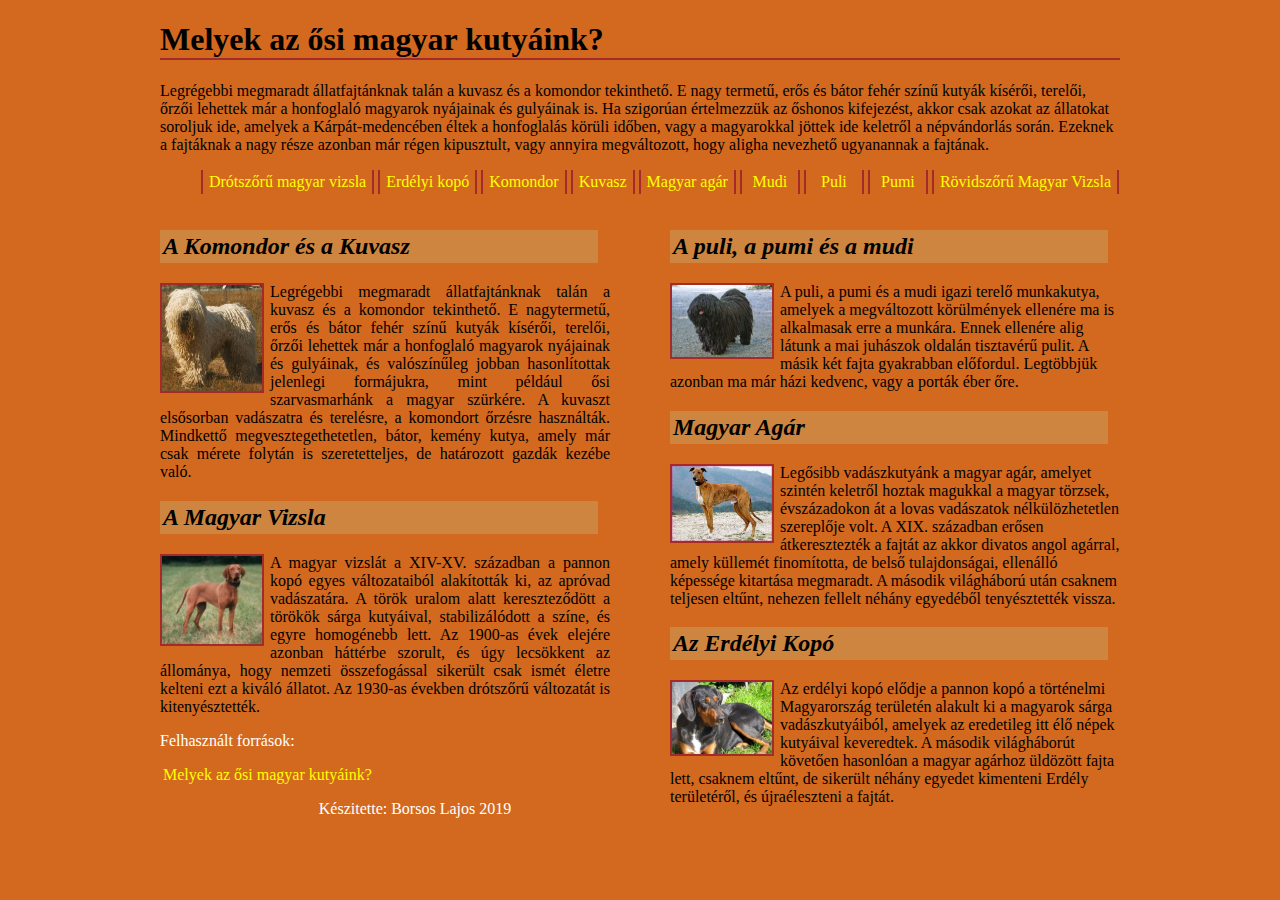
<file: magyarkutyafajtak/index.html>
<!DOCTYPE html>
<html lang="hu">
<head>
    <meta charset="UTF-8">
    <meta name="viewport" content="width=device-width, initial-scale=1.0">
    <title>Magyarországi kutyafajták</title>
    <link rel="stylesheet" href="style.css">
</head>
<body>
    <div class="footer">
    <h1>Melyek az ősi magyar kutyáink?</h1>
Legrégebbi megmaradt állatfajtánknak talán a kuvasz és a komondor tekinthető. E nagy termetű, erős és bátor fehér színű kutyák kísérői, terelői, őrzői lehettek már a honfoglaló magyarok nyájainak és gulyáinak is.

Ha szigorúan értelmezzük az őshonos kifejezést, akkor csak azokat az állatokat soroljuk ide, amelyek a Kárpát-medencében éltek a honfoglalás körüli időben, vagy a magyarokkal jöttek ide keletről a népvándorlás során. Ezeknek a fajtáknak a nagy része azonban már régen kipusztult, vagy annyira megváltozott, hogy aligha nevezhető ugyanannak a fajtának.
<ul>
    <li><a href="https://hu.wikipedia.org/wiki/Dr%C3%B3tsz%C5%91r%C5%B1_magyar_vizsla" target="_blank">Drótszőrű magyar vizsla</a></li>
    <li><a href="https://hu.wikipedia.org/wiki/Erd%C3%A9lyi_kop%C3%B3" target="_blank">Erdélyi kopó</a></li>
    <li><a href="https://hu.wikipedia.org/wiki/Komondor_(kutyafajta)" target="_blank">Komondor</a></li>
    <li><a href="https://hu.wikipedia.org/wiki/Kuvasz" target="_blank">Kuvasz</a></li>
    <li><a href="https://hu.wikipedia.org/wiki/Magyar_ag%C3%A1r" target="_blank">Magyar agár</a></li>
    <li><a href="https://hu.wikipedia.org/wiki/Mudi" target="_blank">Mudi</a></li>
    <li><a href="https://hu.wikipedia.org/wiki/Mudi" target="_blank">Puli</a></li>
    <li><a href="https://hu.wikipedia.org/wiki/Pumi" target="_blank">Pumi</a></li>
    <li><a href="https://hu.wikipedia.org/wiki/R%C3%B6vidsz%C5%91r%C5%B1_magyar_vizsla" target="_blank">Rövidszőrű Magyar Vizsla</a></li>
</ul>

<div class="hasab bal">
<h2>A Komondor és a Kuvasz</h2>
<img class="kep" src="komondor.jpg" alt="komondor.jpg" title="komondor.jpg">
<p>Legrégebbi megmaradt állatfajtánknak talán a kuvasz és a komondor tekinthető. E nagytermetű, erős és bátor fehér színű kutyák kísérői, terelői, őrzői lehettek már a honfoglaló magyarok nyájainak és gulyáinak, és valószínűleg jobban hasonlítottak jelenlegi formájukra, mint például ősi szarvasmarhánk a magyar szürkére. A kuvaszt elsősorban vadászatra és terelésre, a komondort őrzésre használták. Mindkettő megvesztegethetetlen, bátor, kemény kutya, amely már csak mérete folytán is szeretetteljes, de határozott gazdák kezébe való.</p>

<h2>A Magyar Vizsla</h2>
<img class="kep" src="vizsla.jpg" alt="vizsla.jpg" title="vizsla.jpg">
<p>A magyar vizslát a XIV-XV. században a pannon kopó egyes változataiból alakították ki, az apróvad vadászatára. A török uralom alatt kereszteződött a törökök sárga kutyáival, stabilizálódott a színe, és egyre homogénebb lett. Az 1900-as évek elejére azonban háttérbe szorult, és úgy lecsökkent az állománya, hogy nemzeti összefogással sikerült csak ismét életre kelteni ezt a kiváló állatot. Az 1930-as években drótszőrű változatát is kitenyésztették.</p>
</div>
<div class="hasab jobb">
<h2>A puli, a pumi és a mudi</h2>
<img class="kep" src="puli.jpg" alt="puli.jpg" title="puli.jpg">
A puli, a pumi és a mudi igazi terelő munkakutya, amelyek a megváltozott körülmények ellenére ma is alkalmasak erre a munkára. Ennek ellenére alig látunk a mai juhászok oldalán tisztavérű pulit. A másik két fajta gyakrabban előfordul. Legtöbbjük azonban ma már házi kedvenc, vagy a porták éber őre.

<h2>Magyar Agár</h2>
<img class="kep" src="agar.jpg" alt="agar.jpg" title="agar.jpg">
Legősibb vadászkutyánk a magyar agár, amelyet szintén keletről hoztak magukkal a magyar törzsek, évszázadokon át a lovas vadászatok nélkülözhetetlen szereplője volt. A XIX. században erősen átkeresztezték a fajtát az akkor divatos angol agárral, amely küllemét finomította, de belső tulajdonságai, ellenálló képessége kitartása megmaradt. A második világháború után csaknem teljesen eltűnt, nehezen fellelt néhány egyedéből tenyésztették vissza.

<h2>Az Erdélyi Kopó</h2>
<img class="kep" src="kopo.jpg" alt="kopo.jpg" title="kopo.jpg">
Az erdélyi kopó elődje a pannon kopó a történelmi Magyarország területén alakult ki a magyarok sárga vadászkutyáiból, amelyek az eredetileg itt élő népek kutyáival keveredtek. A második világháborút követően hasonlóan a magyar agárhoz üldözött fajta lett, csaknem eltűnt, de sikerült néhány egyedet kimenteni Erdély területéről, és újraéleszteni a fajtát.
</div>
<div class="liblilábas">
<p>Felhasznált források:</p>
<a href="http://www.haziallat.hu/kutya/kutyafajtak/oshonos-kutyaink-kuvasz-komondor-magyar-vizsla-puli-pumi-mudi-magyar-agar-erdelyi-kopo/2235/" target="_blank">Melyek az ősi magyar kutyáink?</a>
<p class="kozepre">Készitette: Borsos Lajos 2019</p>
</div>

</div>    
</body>
</html>
</file>
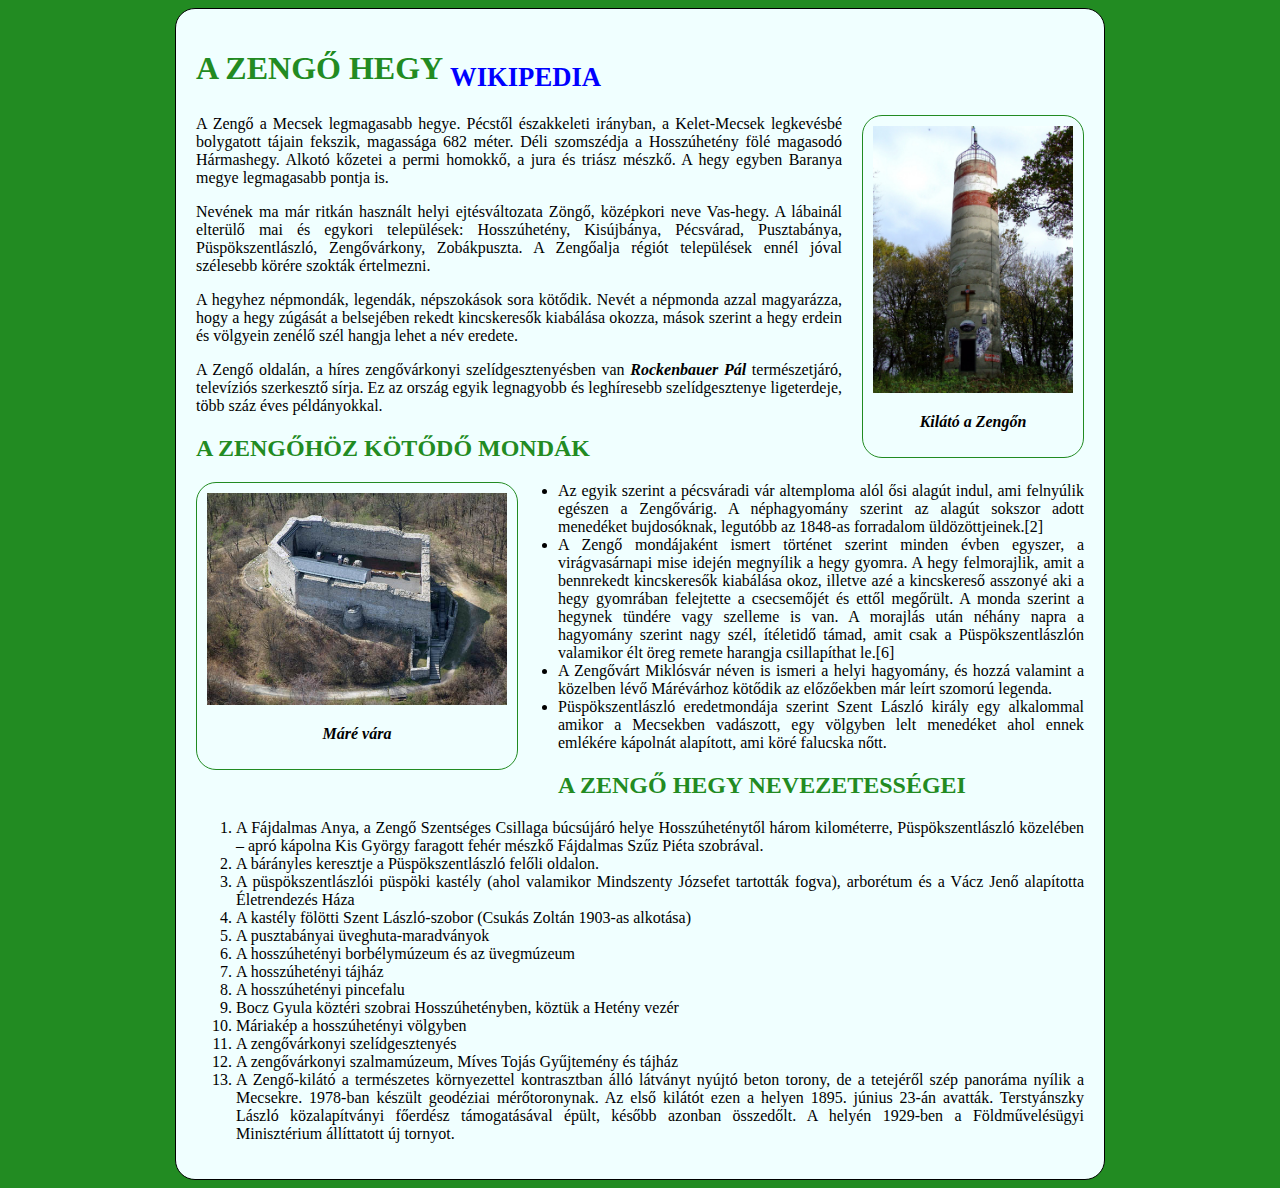
<file: zengohegy/index.html>
<!DOCTYPE html>
<html lang="hu">
<head>
    <meta name="viewport" content="width=device-width,initial-scale=1.0" charset="UTF-8">
	 <link rel="stylesheet" type="text/css" href="style.css">
	 <meta charset="utf8">
	 <title>Zengő</title>
</head>
<body>
    <div id="content" >
	<h1>A Zengő hegy <sub><a href="https://hu.wikipedia.org/wiki/Zeng%C5%91_(hegy)" target="_blank">Wikipedia</a></sub></h1>
        <div  id="imageright">
        <a href="zengokilato.jpg" target="_blank"><img src="zengokilato.jpg" alt="Kilátó a Zengőn" title="Kilátó a Zengőn"></a>
            <p class="kepszoveg">Kilátó a Zengőn</p>
            </div>
	<p>A Zengő a Mecsek legmagasabb hegye. Pécstől északkeleti irányban, a Kelet-Mecsek legkevésbé bolygatott tájain fekszik, magassága 682 méter. Déli szomszédja a Hosszúhetény fölé magasodó Hármashegy. Alkotó kőzetei a permi homokkő, a jura és triász mészkő. A hegy egyben Baranya megye legmagasabb pontja is.</p>

	<p>Nevének ma már ritkán használt helyi ejtésváltozata Zöngő, középkori neve Vas-hegy. A lábainál elterülő mai és egykori települések: Hosszúhetény, Kisújbánya, Pécsvárad, Pusztabánya, Püspökszentlászló, Zengővárkony, Zobákpuszta. A Zengőalja régiót települések ennél jóval szélesebb körére szokták értelmezni.</p>

	<p>A hegyhez népmondák, legendák, népszokások sora kötődik. Nevét a népmonda azzal magyarázza, hogy a hegy zúgását a belsejében rekedt kincskeresők kiabálása okozza, mások szerint a hegy erdein és völgyein zenélő szél hangja lehet a név eredete.</p>

	<p>A Zengő oldalán, a híres zengővárkonyi szelídgesztenyésben van <b><i>Rockenbauer Pál</i></b> természetjáró, televíziós szerkesztő sírja. Ez az ország egyik legnagyobb és leghíresebb szelídgesztenye ligeterdeje, több száz éves példányokkal. </p>
	<h2>A Zengőhöz kötődő mondák</h2>
         <div  id="imageleft">
             <a href="marevar.jpg" target="_blank"><img src="marevar.jpg" alt="Máré vára" title="Máré vára"></a>
            <p class="kepszoveg">Máré vára</p>
            </div>
        <ul>
            <li>Az egyik szerint a pécsváradi vár altemploma alól ősi alagút indul, ami felnyúlik egészen a Zengővárig. A néphagyomány szerint az alagút sokszor adott menedéket bujdosóknak, legutóbb az 1848-as forradalom üldözöttjeinek.[2]</li>

            <li>A Zengő mondájaként ismert történet szerint minden évben egyszer, a virágvasárnapi mise idején megnyílik a hegy gyomra. A hegy felmorajlik, amit a bennrekedt kincskeresők kiabálása okoz, illetve azé a kincskereső asszonyé aki a hegy gyomrában felejtette a csecsemőjét és ettől megőrült. A monda szerint a hegynek tündére vagy szelleme is van. A morajlás után néhány napra a hagyomány szerint nagy szél, ítéletidő támad, amit csak a Püspökszentlászlón valamikor élt öreg remete harangja csillapíthat le.[6]</li>

            <li>A Zengővárt Miklósvár néven is ismeri a helyi hagyomány, és hozzá valamint a közelben lévő Márévárhoz kötődik az előzőekben már leírt szomorú legenda.</li>

            <li>Püspökszentlászló eredetmondája szerint Szent László király egy alkalommal amikor a Mecsekben vadászott, egy völgyben lelt menedéket ahol ennek emlékére kápolnát alapított, ami köré falucska nőtt. </li>
            </ul>
	<h2>A Zengő hegy nevezetességei</h2>
        <ol>
            <li>A Fájdalmas Anya, a Zengő Szentséges Csillaga búcsújáró helye Hosszúheténytől három kilométerre, Püspökszentlászló közelében – apró kápolna Kis György faragott fehér mészkő Fájdalmas Szűz Piéta szobrával.</li>
            <li>A bárányles keresztje a Püspökszentlászló felőli oldalon.</li>
            <li>A püspökszentlászlói püspöki kastély (ahol valamikor Mindszenty Józsefet tartották fogva), arborétum és a Vácz Jenő alapította Életrendezés Háza</li>
            <li>A kastély fölötti Szent László-szobor (Csukás Zoltán 1903-as alkotása)</li>
            <li>A pusztabányai üveghuta-maradványok</li>
            <li>A hosszúhetényi borbélymúzeum és az üvegmúzeum</li>
            <li>A hosszúhetényi tájház</li>
            <li>A hosszúhetényi pincefalu</li>
            <li>Bocz Gyula köztéri szobrai Hosszúhetényben, köztük a Hetény vezér</li>
            <li>Máriakép a hosszúhetényi völgyben</li>
            <li>A zengővárkonyi szelídgesztenyés</li>
            <li>A zengővárkonyi szalmamúzeum, Míves Tojás Gyűjtemény és tájház</li>
            <li>A Zengő-kilátó a természetes környezettel kontrasztban álló látványt nyújtó beton torony, de a tetejéről szép panoráma nyílik a Mecsekre. 1978-ban készült geodéziai mérőtoronynak. Az első kilátót ezen a helyen 1895. június 23-án avatták. Terstyánszky László közalapítványi főerdész támogatásával épült, később azonban összedőlt. A helyén 1929-ben a Földművelésügyi Minisztérium állíttatott új tornyot.</li>
            </ol>
    </div>
</body>
</html>
</file>
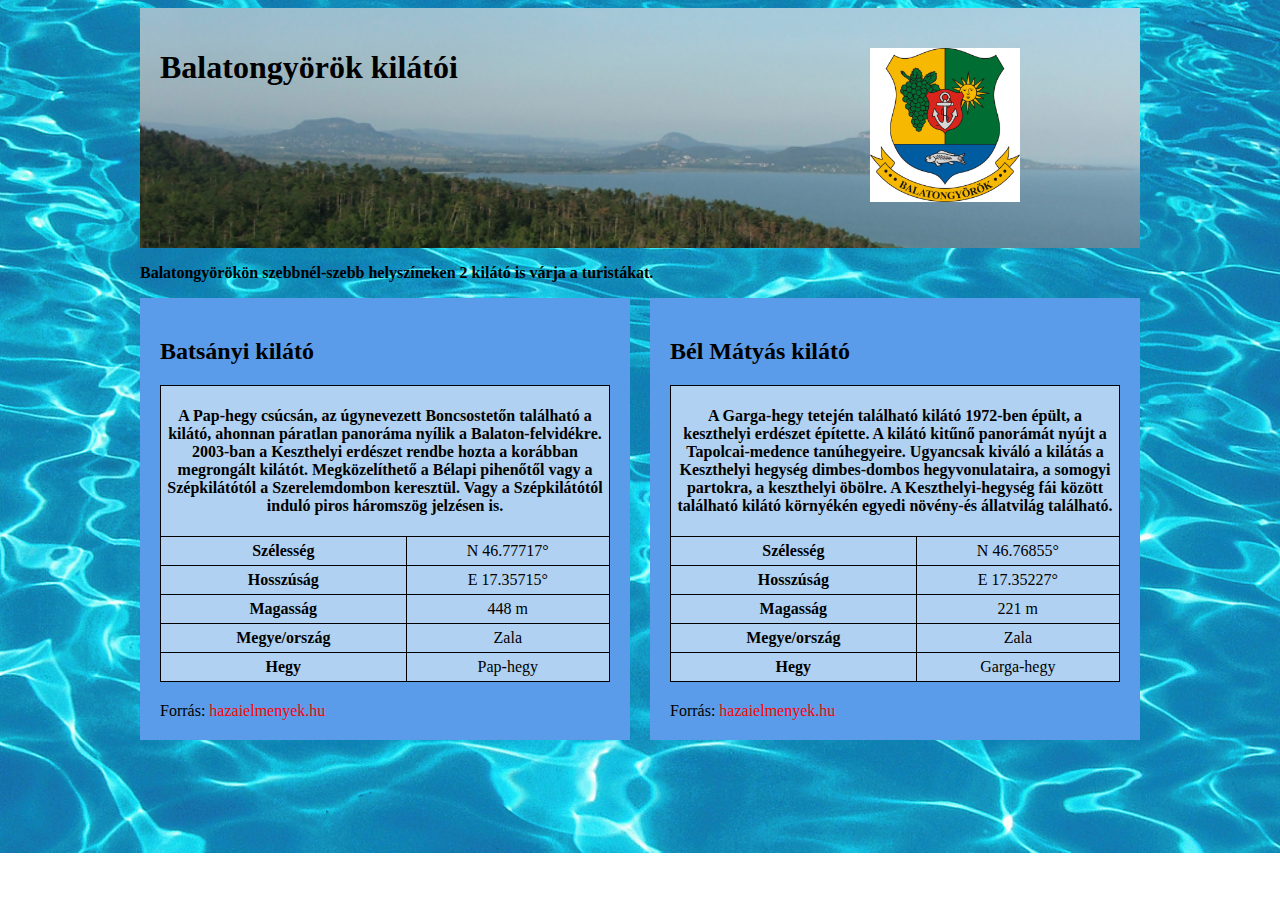
<file: balatongyorok/balatongyorok.html>
<!DOCTYPE html>
<html>
<head>
    <meta charset="utf-8">
<title>Balatongyörök kilátói</title>   
<link rel="stylesheet" type="text/css" href="balatongyorok.css">
   
</head>
    <body>
        <div class="keret">
            <div class="header">
                 <div class="cimerkep"><img src="cimer.jpg" alt="címer" title="címer"></div>
             <h1>Balatongyörök kilátói</h1>
               
            </div>
            <p class="bekezdes">Balatongyörökön szebbnél-szebb helyszíneken 2 kilátó is várja a turistákat.</p>
  <div class="bal">         
            <h2>Batsányi kilátó </h2>

      <table class="tablazat">
          <tr><td class="felkover" colspan="2"><p>A Pap-hegy csúcsán, az úgynevezett Boncsostetőn található a kilátó, ahonnan páratlan panoráma nyílik a Balaton-felvidékre. 2003-ban a Keszthelyi erdészet rendbe hozta a korábban megrongált kilátót. Megközelíthető a Bélapi pihenőtől vagy a Szépkilátótól a Szerelemdombon keresztül. Vagy a Szépkilátótól induló piros háromszög jelzésen is. </p></td></tr>
      <tr><td class="felkover">Szélesség</td><td>N 46.77717&deg</td></tr>
      <tr><td class="felkover">Hosszúság</td><td>E 17.35715&deg</td></tr>
      <tr><td class="felkover">Magasság</td><td>448 m</td></tr>
      <tr><td class="felkover">Megye/ország</td><td>Zala</td></tr>
      <tr><td class="felkover">Hegy</td><td>Pap-hegy</td></tr>
      </table>
      Forrás: <a href="http://hazaielmenyek.hu/latnivalo/balatongyorok/batsanyi-kilato-i11024" target="_blank">hazaielmenyek.hu</a>

            </div>   
  <div class="jobb">          
                               <h2>Bél Mátyás kilátó</h2> 

      <table class="tablazat">
          <tr><td class="felkover" colspan="2"><p>A Garga-hegy tetején található kilátó 1972-ben épült, a keszthelyi erdészet építette. A kilátó kitűnő panorámát nyújt a Tapolcai-medence tanúhegyeire. Ugyancsak kiváló a kilátás a Keszthelyi hegység dimbes-dombos hegyvonulataira, a somogyi partokra, a keszthelyi öbölre. A Keszthelyi-hegység fái között található kilátó környékén egyedi növény-és állatvilág található. </p></td></tr>
      <tr><td class="felkover">Szélesség</td><td>N 46.76855&deg</td></tr>
      <tr><td class="felkover">Hosszúság</td><td>E 17.35227&deg</td></tr>
      <tr><td class="felkover">Magasság</td><td>221 m</td></tr>
      <tr><td class="felkover">Megye/ország</td><td>Zala</td></tr>
      <tr><td class="felkover">Hegy</td><td>Garga-hegy</td></tr>
      </table>
      Forrás: <a href="http://hazaielmenyek.hu/latnivalo/balatongyorok/bel-matyas-kilato-i3761" target="_blank">hazaielmenyek.hu</a>

            </div>
        </div>
        
        
            
    </body>
</html>
</file>
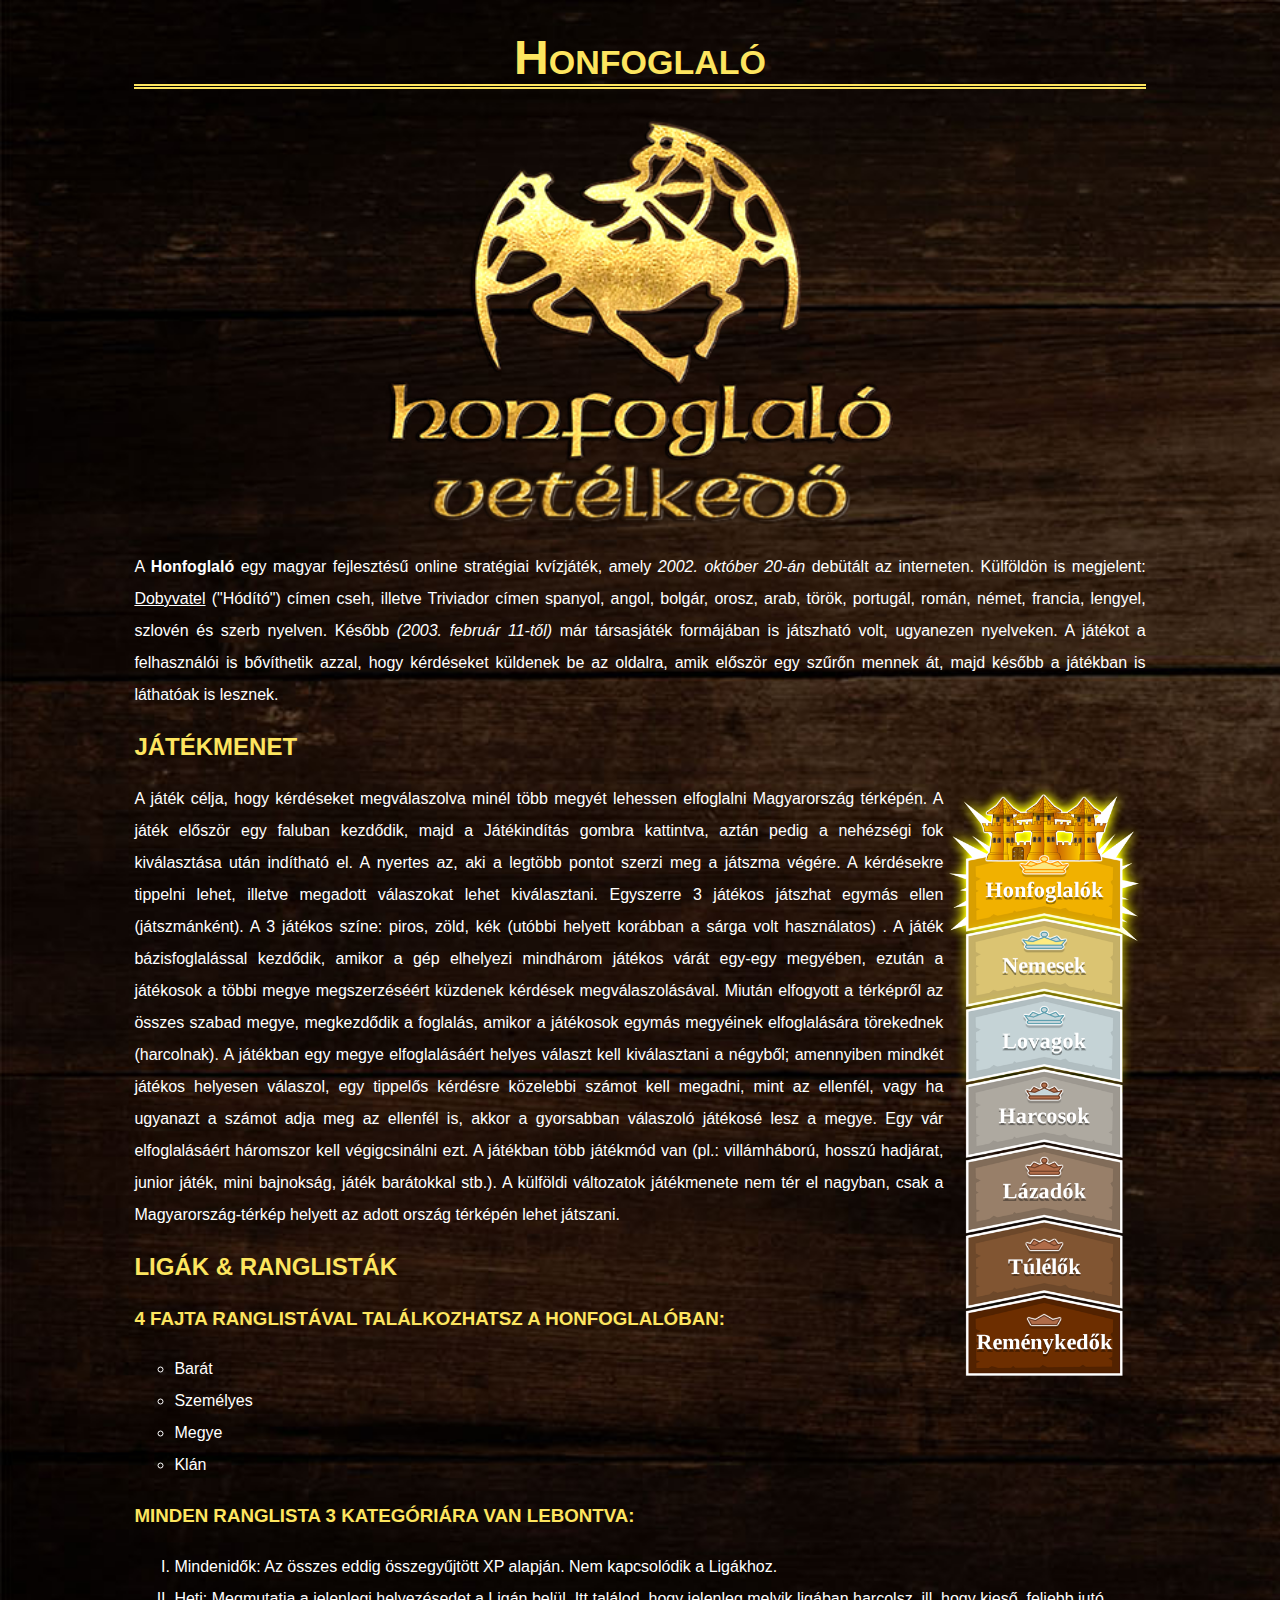
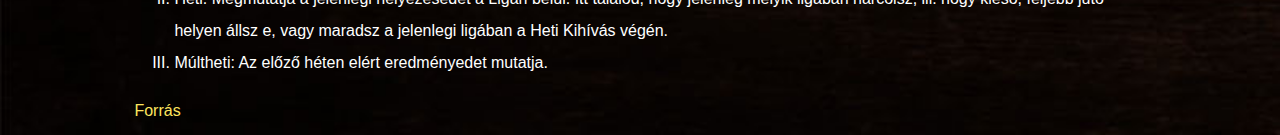
<file: honfoglalo/honfoglalo.html>
﻿<!DOCTYPE html>  
<html lang="hu">
<head>
<title>Honfoglaló </title>
<meta charset="utf-8">
    <link rel="stylesheet" type="text/css" href="honfoglalo.css">
</head>
<body>
<div class="tartalom">
<h1>Honfoglaló</h1>
<p class="kozepre"><img src="logo.png" id="logo" alt="Honfoglaló játék logója" title="Honfoglaló játék logója"></p>
<p>A <b>Honfoglaló</b> egy magyar fejlesztésű online stratégiai kvízjáték, amely <i>2002. október 20-án</i> debütált az interneten. Külföldön is megjelent: <u>Dobyvatel</u> ("Hódító") címen cseh, illetve Triviador címen spanyol, angol, bolgár, orosz, arab, török, portugál, román, német, francia, lengyel, szlovén és szerb nyelven. Később <i>(2003. február 11-től)</i> már társasjáték formájában is játszható volt, ugyanezen nyelveken. A játékot a felhasználói is bővíthetik azzal, hogy kérdéseket küldenek be az oldalra, amik először egy szűrőn mennek át, majd később a játékban is láthatóak is lesznek.</p>

<h2>JÁTÉKMENET</h2>
<img src="League.png" class="klanok" alt="Klánok a honfoglalóban" title="Klánok a honfoglalóban">
    <p>A játék célja, hogy kérdéseket megválaszolva minél több megyét lehessen elfoglalni Magyarország térképén. A játék először egy faluban kezdődik, majd a Játékindítás gombra kattintva, aztán pedig a nehézségi fok kiválasztása után indítható el. A nyertes az, aki a legtöbb pontot szerzi meg a játszma végére. A kérdésekre tippelni lehet, illetve megadott válaszokat lehet kiválasztani. Egyszerre 3 játékos játszhat egymás ellen (játszmánként). A 3 játékos színe: piros, zöld, kék (utóbbi helyett korábban a sárga volt használatos) . A játék bázisfoglalással kezdődik, amikor a gép elhelyezi mindhárom játékos várát egy-egy megyében, ezután a játékosok a többi megye megszerzéséért küzdenek kérdések megválaszolásával. Miután elfogyott a térképről az összes szabad megye, megkezdődik a foglalás, amikor a játékosok egymás megyéinek elfoglalására törekednek (harcolnak). A játékban egy megye elfoglalásáért helyes választ kell kiválasztani a négyből; amennyiben mindkét játékos helyesen válaszol, egy tippelős kérdésre közelebbi számot kell megadni, mint az ellenfél, vagy ha ugyanazt a számot adja meg az ellenfél is, akkor a gyorsabban válaszoló játékosé lesz a megye. Egy vár elfoglalásáért háromszor kell végigcsinálni ezt. A játékban több játékmód van (pl.: villámháború, hosszú hadjárat, junior játék, mini bajnokság, játék barátokkal stb.). A külföldi változatok játékmenete nem tér el nagyban, csak a Magyarország-térkép helyett az adott ország térképén lehet játszani.</p>

<h2>LIGÁK & RANGLISTÁK</h2>
<h3>4 FAJTA RANGLISTÁVAL TALÁLKOZHATSZ A HONFOGLALÓBAN:</h3>
    <ul class="kor">
        <li>Barát</li>
        <li>Személyes</li>
        <li>Megye</li>
        <li>Klán</li>
        </ul>
<h3>MINDEN RANGLISTA 3 KATEGÓRIÁRA VAN LEBONTVA:</h3>
    <ul class="romai">
        <li>Mindenidők: Az összes eddig összegyűjtött XP alapján. Nem kapcsolódik a Ligákhoz.</li>
        <li>Heti: Megmutatja a jelenlegi helyezésedet a Ligán belül. Itt találod, hogy jelenleg melyik ligában harcolsz, ill. hogy kieső, feljebb jutó helyen állsz e, vagy maradsz a jelenlegi ligában a Heti Kihívás végén.</li>
        <li>Múltheti: Az előző héten elért eredményedet mutatja.</li>
        </ul>
<a href="https://hu.wikipedia.org/wiki/Honfoglal%C3%B3" target="_blank">Forrás</a>
        
</div>
</body>
</html>
</file>
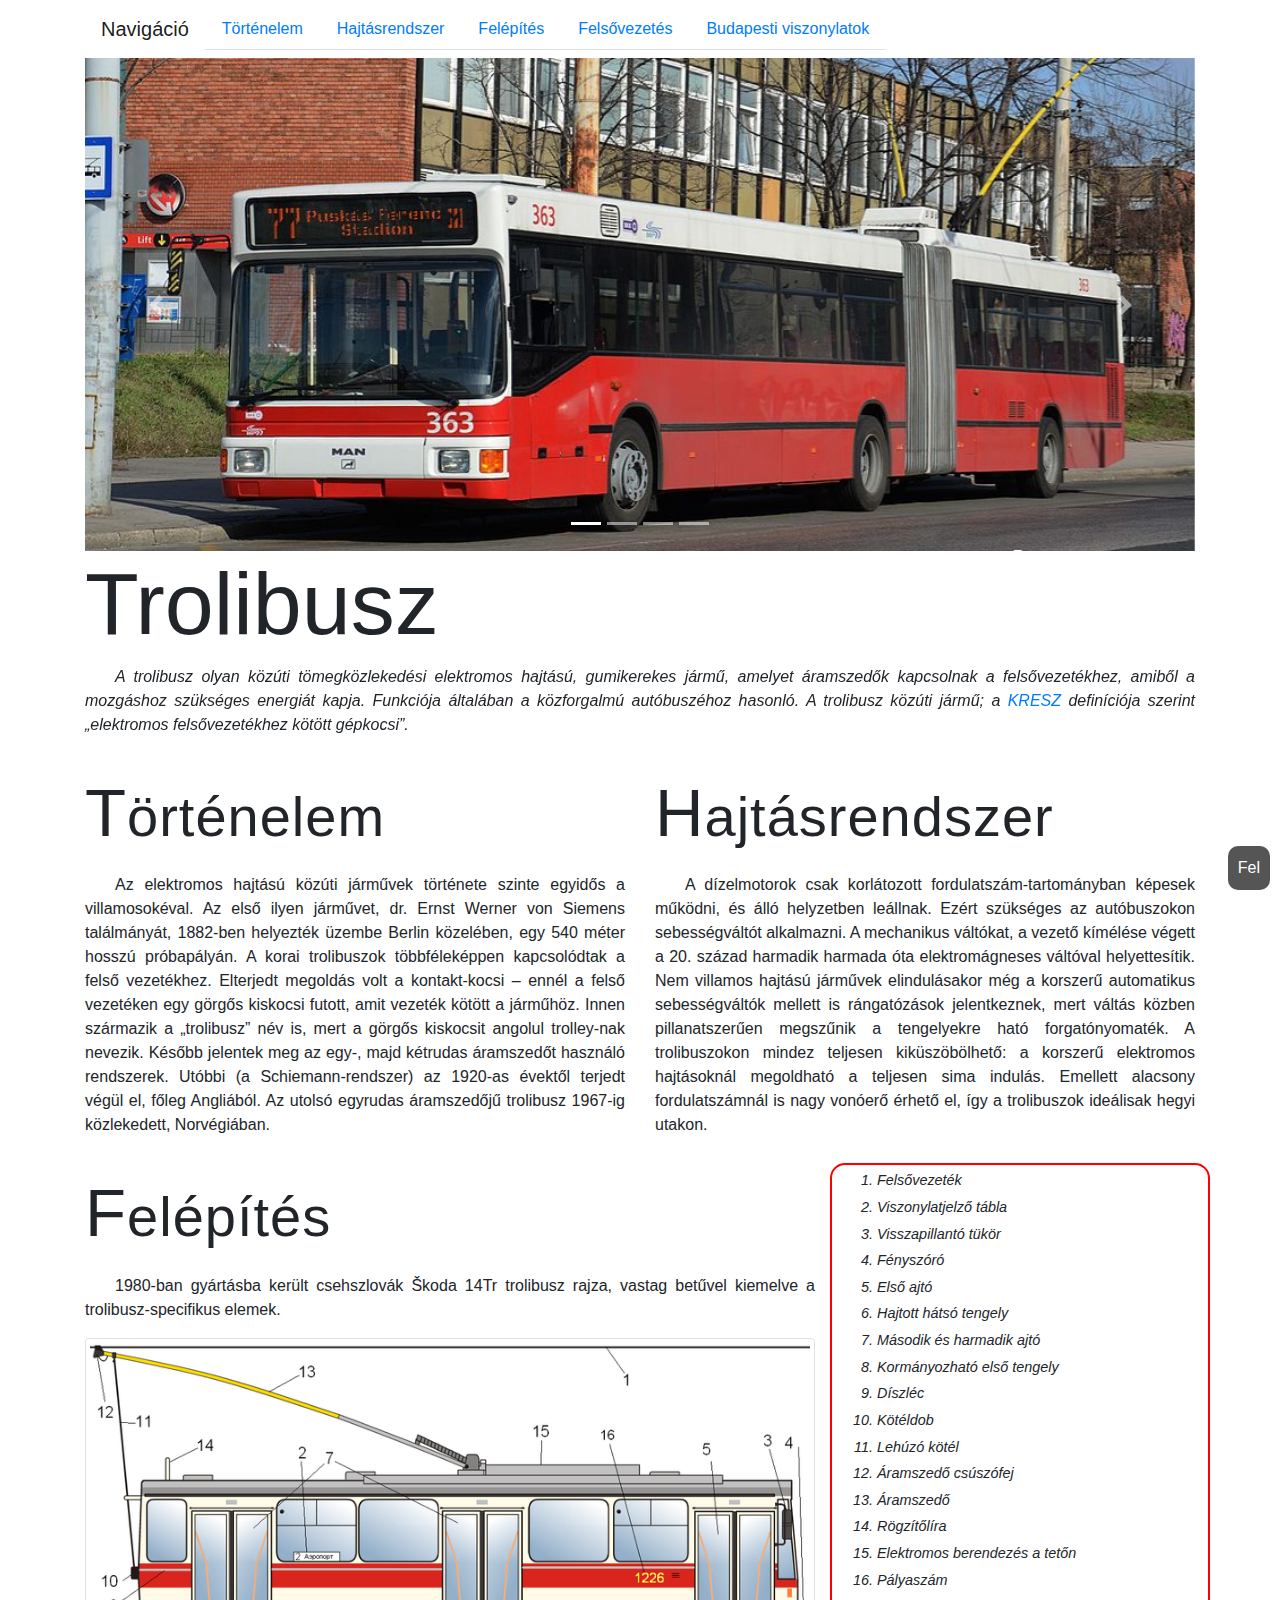
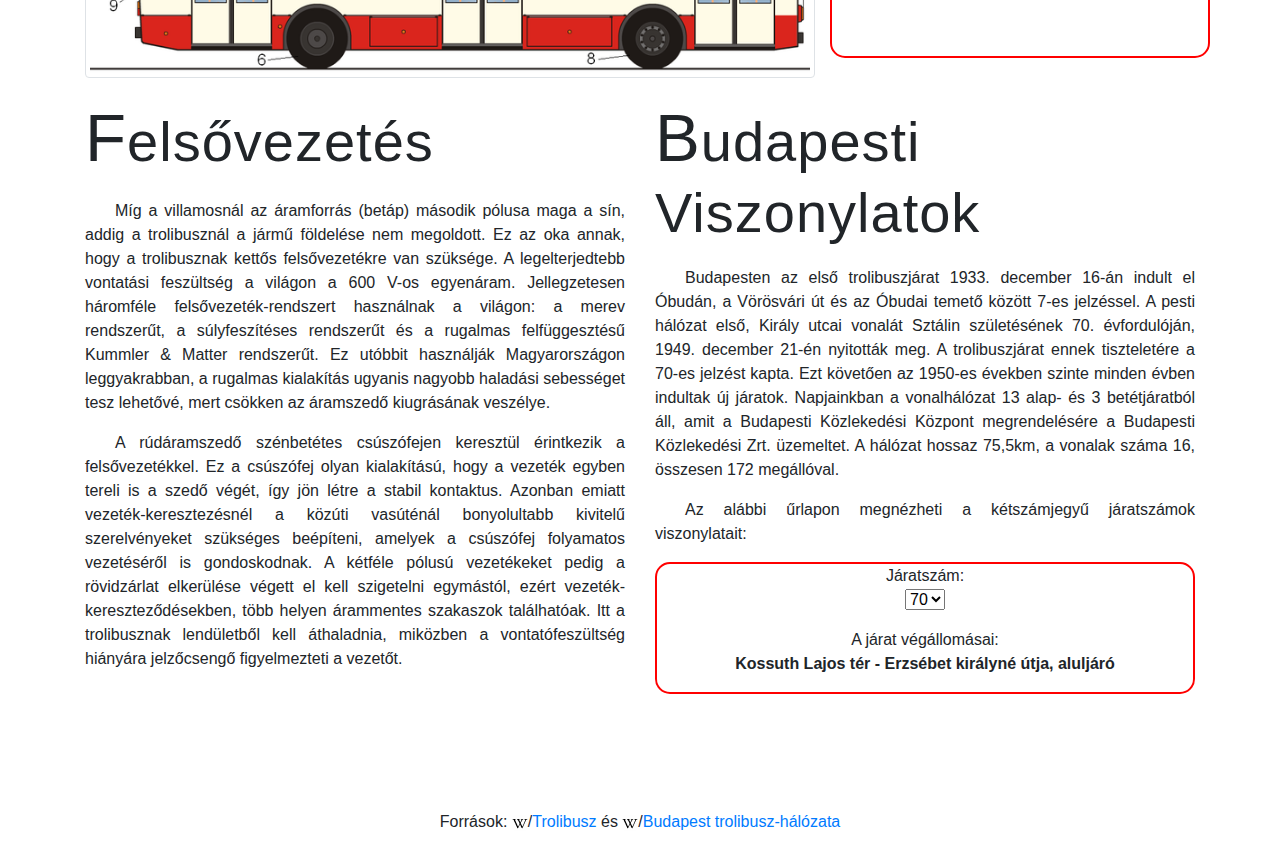
<file: web/troli.html>
<!DOCTYPE html>
<html lang="hu">

<head>
  <meta name="viewport" content="width=device-width, initial-scale=1">
  <meta charset="UTF-8">
  <title>Trolibuszok</title>
  <link rel="stylesheet" href="css/bootstrap.min.css">
  <script src="js/jquery.min.js"></script>
  <script src="js/popper.min.js"></script>
  <script src="js/bootstrap.min.js"></script>
  <link rel="stylesheet" href="troli.css">
  <script src="troli.js"></script>
  <style>
  /* Make the image fully responsive */
  .carousel-inner img {
      width: 100%;
      height: 100%;
  }
  </style>
</head>

<body>

<div class="container">
<nav class="navbar navbar-expand-lg navbar-light bg-red">
  <a class="navbar-brand" href="#">Navigáció </a>
  <button class="navbar-toggler" type="button" data-toggle="collapse" data-target="#navbarNav" aria-controls="navbarNav" aria-expanded="false" aria-label="Toggle navigation">
    <span class="navbar-toggler-icon"></span>
  </button>
  <div class="collapse navbar-collapse" id="navbarNav">
    <ul class="nav nav-tabs bg-red">
      <li class="nav-item active">
        <a class="nav-link" href="#tortenelem">Történelem <span class="sr-only">(current)</span></a>
      </li>
      <li class="nav-item">
        <a class="nav-link" href="#hajtasrendszer">Hajtásrendszer</a>
      </li>
      <li class="nav-item">
        <a class="nav-link" href="#felepites">Felépítés</a>
      </li>
      <li class="nav-item">
        <a class="nav-link" href="#felsovezetes">Felsővezetés</a>
      </li>
      <li class="nav-item">
        <a class="nav-link" href="#jaratviszonylatok">Budapesti viszonylatok</a>
      </li>     
    </ul>
  </div>
</nav>
</div>

<div id="slider" class="container carousel slide" data-ride="carousel">
  <!-- Indicators -->
  <ul class="carousel-indicators">
    <li data-target="#slider" data-slide-to="0" class="active"></li>
    <li data-target="#slider" data-slide-to="1"></li>
    <li data-target="#slider" data-slide-to="2"></li>
    <li data-target="#slider" data-slide-to="3"></li>
  </ul>  
  <!-- The slideshow -->
  <div class="carousel-inner">
    <div class="carousel-item active">
      <img src="01.jpg" alt="MAN NGE152" title="MAN NGE152">
    </div>
    <div class="carousel-item">
      <img src="02.jpg" alt="Ikarus 411T" title="Ikarus 411T">
    </div>
    <div class="carousel-item">
      <img src="03.jpg" alt="Solaris Trollino 18 III" title="Solaris Trollino 18 III">
    </div>
    <div class="carousel-item">
      <img src="04.jpg" alt="Ikarus 280T" title="Ikarus 280T">
    </div>
  </div>  
  <!-- Left and right controls -->
  <a class="carousel-control-prev" href="#slider" data-slide="prev">
    <span class="carousel-control-prev-icon"></span>
  </a>
  <a class="carousel-control-next" href="#slider" data-slide="next">
    <span class="carousel-control-next-icon"></span>
  </a>
</div>

  
<div class="container">
  <div class="row">
    <div class="col-lg-12">
	  <h1 class="display-2">Trolibusz</h1>
      <p id="def">A trolibusz olyan közúti tömegközlekedési elektromos hajtású, gumikerekes jármű, amelyet áramszedők kapcsolnak a felsővezetékhez, amiből a mozgáshoz szükséges energiát kapja. Funkciója általában a közforgalmú autóbuszéhoz hasonló. A trolibusz közúti jármű; a <a href="http://net.jogtar.hu/kresz" target="_blank">KRESZ</a> definíciója szerint „elektromos felsővezetékhez kötött gépkocsi”.</p>     
    </div>
  </div>
  <div class="row">
    <div class="col-lg-6" id="tortenelem">
      <h2 class="display-4">Történelem</h2>
      <p>Az elektromos hajtású közúti járművek története szinte egyidős a villamosokéval. Az első ilyen járművet, dr. Ernst Werner von Siemens találmányát, 1882-ben helyezték üzembe Berlin közelében, egy 540 méter hosszú próbapályán. A korai trolibuszok többféleképpen kapcsolódtak a felső vezetékhez. Elterjedt megoldás volt a kontakt-kocsi – ennél a felső vezetéken egy görgős kiskocsi futott, amit vezeték kötött a járműhöz. Innen származik a „trolibusz” név is, mert a görgős kiskocsit angolul trolley-nak nevezik. Később jelentek meg az egy-, majd kétrudas áramszedőt használó rendszerek. Utóbbi (a Schiemann-rendszer) az 1920-as évektől terjedt végül el, főleg Angliából. Az utolsó egyrudas áramszedőjű trolibusz 1967-ig közlekedett, Norvégiában.</p>
    </div>
    <div class="col-lg-6" id="hajtasrendszer">
      <h2 class="display-4">Hajtásrendszer</h2>
      <p>A dízelmotorok csak korlátozott fordulatszám-tartományban képesek működni, és álló helyzetben leállnak. Ezért szükséges az autóbuszokon sebességváltót alkalmazni. A mechanikus váltókat, a vezető kímélése végett a 20. század harmadik harmada óta elektromágneses váltóval helyettesítik. Nem villamos hajtású járművek elindulásakor még a korszerű automatikus sebességváltók mellett is rángatózások jelentkeznek, mert váltás közben pillanatszerűen megszűnik a tengelyekre ható forgatónyomaték. A trolibuszokon mindez teljesen kiküszöbölhető: a korszerű elektromos hajtásoknál megoldható a teljesen sima indulás. Emellett alacsony fordulatszámnál is nagy vonóerő érhető el, így a trolibuszok ideálisak hegyi utakon.</p>
    </div>
   </div>
   <div class="row">
    <div class="col-lg-8" id="felepites">
      <h2 class="display-4">Felépítés</h2> 
      <p>1980-ban gyártásba került csehszlovák Škoda 14Tr trolibusz rajza, vastag betűvel kiemelve a trolibusz-specifikus elemek.</p>
      <img src="jarmu.png" class="img-thumbnail" alt="Trolibusz felépítése" title="Trolibusz felépítése"/>      
     </div>
      <div class="col-lg-4" id="magyarazat">
        <ol>
          <li>Felsővezeték</li>
          <li>Viszonylatjelző tábla</li>
          <li>Visszapillantó tükör</li>
          <li>Fényszóró</li>
          <li>Első ajtó</li>
          <li>Hajtott hátsó tengely</li>
          <li>Második és harmadik ajtó</li>
          <li>Kormányozható első tengely</li>
          <li>Díszléc</li>
          <li>Kötéldob</li>
          <li>Lehúzó kötél</li>
          <li>Áramszedő csúszófej</li>
          <li>Áramszedő</li>
          <li>Rögzítőlíra</li>
          <li>Elektromos berendezés a tetőn</li>
          <li>Pályaszám</li>
        </ol>     
       </div>
      </div>
    <div class="row">
    <div class="col-lg-6" id="felsovezetes">
      <h2 class="display-4">Felsővezetés</h2>        
      <p>Míg a villamosnál az áramforrás (betáp) második pólusa maga a sín, addig a trolibusznál a jármű földelése nem megoldott. Ez az oka annak, hogy a trolibusznak kettős felsővezetékre van szüksége. A legelterjedtebb vontatási feszültség a világon a 600 V-os egyenáram. Jellegzetesen háromféle felsővezeték-rendszert használnak a világon: a merev rendszerűt, a súlyfeszítéses rendszerűt és a rugalmas felfüggesztésű Kummler & Matter rendszerűt. Ez utóbbit használják Magyarországon leggyakrabban, a rugalmas kialakítás ugyanis nagyobb haladási sebességet tesz lehetővé, mert csökken az áramszedő kiugrásának veszélye.</p>
      <p>A rúdáramszedő szénbetétes csúszófejen keresztül érintkezik a felsővezetékkel. Ez a csúszófej olyan kialakítású, hogy a vezeték egyben tereli is a szedő végét, így jön létre a stabil kontaktus. Azonban emiatt vezeték-keresztezésnél a közúti vasúténál bonyolultabb kivitelű szerelvényeket szükséges beépíteni, amelyek a csúszófej folyamatos vezetéséről is gondoskodnak. A kétféle pólusú vezetékeket pedig a rövidzárlat elkerülése végett el kell szigetelni egymástól, ezért vezeték-kereszteződésekben, több helyen árammentes szakaszok találhatóak. Itt a trolibusznak lendületből kell áthaladnia, miközben a vontatófeszültség hiányára jelzőcsengő figyelmezteti a vezetőt.</p>      
    </div>
    <div class="col-lg-6" id="viszonylatok">
      <h2 class="display-4">Budapesti viszonylatok</h2> 
      <p>Budapesten az első trolibuszjárat 1933. december 16-án indult el Óbudán, a Vörösvári út és az Óbudai temető között 7-es jelzéssel. A pesti hálózat első, Király utcai vonalát Sztálin születésének 70. évfordulóján, 1949. december 21-én nyitották meg. A trolibuszjárat ennek tiszteletére a 70-es jelzést kapta. Ezt követően az 1950-es években szinte minden évben indultak új járatok. Napjainkban a vonalhálózat 13 alap- és 3 betétjáratból áll, amit a Budapesti Közlekedési Központ megrendelésére a Budapesti Közlekedési Zrt. üzemeltet. A hálózat hossaz 75,5km, a vonalak száma 16, összesen 172 megállóval.</p>
      <p>Az alábbi űrlapon megnézheti a kétszámjegyű járatszámok viszonylatait:</p>
      <form method="post" id="jaratviszonylatok">
        <p>Járatszám:
        <br>
        <select onchange="vegallomasKiiras(this.value)" id="jaratSzam">
        <script>
        vegallomasNevek.forEach(jaratKiiras);
        </script>
        </select>
        </p>
        <p>A járat végállomásai:<br>
        <b id="vegallomasok">
        <script>vegallomasKiiras("70");</script>
        </b>
        </p>
        </form>
    </div>
  </div>

  <button onclick="fel()" id="felGomb" title="Az oldal tetejére">Fel</button> 
</div>
<footer class="text-center py-3">Források:
    <img src="wikiindexico.png">/<a href="https://hu.wikipedia.org/wiki/Trolibusz" target="_blank">Trolibusz</a>
    és
    <img src="wikiindexico.png">/<a href="https://hu.wikipedia.org/wiki/Budapest_trolibuszvonal-hálózata" target="_blank">Budapest trolibusz-hálózata</a>
</footer>

</body>
</html>
</file>
<file: magyarkutyafajtak/style.css>
.hasab {
    max-width: 450px;
      width: auto;
  }
  
  
  .footer {
   max-width: 960px;
        width: auto;
  margin: 0 auto;
      display: inline-block;
  }
  .bal{
      float: left;
  }
  .jobb{
      float: right;
  }
  body{
      max-width: 960px;
      margin: 0 auto;
      background-color: #d2691e;
  }
  h1{
      border-bottom: 2px solid #a52a2a;
  }
  li{
      display: inline-block;
      min-width: 50px;
      padding: 3px;
      list-style-type: none;
      border-left: 2px solid #a52a2a;
      border-right: 2px solid #a52a2a;
      color: white;
  }
  h2{
      width: 96%;
      background-color: #cd853f;
      font-style: italic;
       padding: 3px;
  }
  p{
      text-align: justify;
  }
  .kep{
      border: 2px solid #a52a2a;
      width: 100px;
      float: left;
      margin-right: 6px;
  }
  .kozepre{
      text-align: center;
  }
  a{
      text-decoration: none;
      color: yellow;
      padding: 3px;
  }
  a:hover{
      background-color: white;
      color: #a52a2a;
  }
  .liblilábas{
      background-color:#d2691e ;
      color:white ;
  }
ul{
    text-align: center;
}
</file>
<file: zengohegy/style.css>
body{
    background-color: forestgreen;
}
#content{
max-width: 888px;
    width: auto;
    margin: 0 auto;
    background-color: azure;
    border-radius: 20px;
    border: 1px solid black;
    padding: 20px;
}
#imageright{
	float: right;
    max-width: 200px;
    width: auto;
    margin-left: 20px;
    border: 1px solid forestgreen;
    padding: 10px;
    border-radius: 20px;
}
#imageright img{
    max-width: 200px;
    width: auto;
}
#imageleft{
    float: left;
	max-width: 300px;
    width: auto;
    margin-right: 40px;
    margin-bottom: 20px;
    border: 1px solid forestgreen;
    padding: 10px;
    border-radius: 20px;
}
#imageleft img{   
	max-width: 300px;
    width: auto;
}
.kepszoveg{
	font-weight: bold;
    font-style: italic;
    text-align: center;
}
a{
    text-decoration: none;
    color: blue;
}
a:hover{
    color: red;
}
h1,h2{
    text-transform: uppercase;
    color: forestgreen;
}
p,li{
    text-align: justify;
}
</file>
<file: balatongyorok/balatongyorok.css>
body{
    background-image: url(back.jpg);
    background-repeat: no-repeat;
    background-size: cover; 
}
.keret{
    width: 1000px;
    margin: 0 auto 0 auto;
}
.header{
    max-width: 1000px;
    min-width: 650px;
    background-image: url(panorama.jpg);
    background-repeat: no-repeat;
        background-position: center;
        background-size: cover; 
    height: 200px;
    padding: 20px;
}
.cimerkep img{
    width: 150px;
    float: right;
    margin-right: 100px;
    margin-top: 20px;
}
.bal{
    width: 450px;
    float: left;
    background-color: #5B9CEA;
    padding: 20px;
}

.jobb{
    width: 450px;
    float: right;
     background-color: #5B9CEA;
     padding: 20px;
}
.felkover{
        font-weight: bold;
}
.bekezdes{
   font-weight: bold;
}
.tablazat{
    text-align: center;
    background-color: #B0D1F1;
    width: 100%;
    border-collapse: collapse;
    margin-bottom: 20px;
}
.tablazat td{
    border: 1px solid black;
    padding: 5px;
}
a{
    color: red;
    text-decoration: none;
}
a:hover{
    color: black;
    background-color: red;
}
</file>
<file: honfoglalo/honfoglalo.css>
﻿body{
    background-image: url(bg.jpg);
    background-size:cover;
    background-repeat: no-repeat;
    background-color: #333;
    color: white;
    font-family: "Lucida Sans Unicode", "Lucida Grande", sans-serif;
    line-height: 2em;
    
}
.kor{
    list-style:circle;
}
.romai{
    list-style:upper-roman;
}
.tartalom{
    width: 80%;
    margin: 0 auto;
}
h1{
    color: #FDE55F;
    font-variant: small-caps;
    text-align: center;
    font-size: 3em;
    border-bottom-style: double;
    border-bottom-width: 5px;
    border-bottom-color: #FDE55F;
    padding: 10px;
}
h2,h3{
    color: #FDE55F;
    text-transform: uppercase;
}
#logo{
    width: 50%;
    
}
.kozepre{
    text-align: center;
}
p{
    text-align: justify;
}
.klanok{
    width: 20%;
    float: right;
}
a{
    text-decoration: none;
    color: #FDE55F;
}
a:hover{
    color: #FDE55F;
}
</file>
<file: web/troli.css>
h2{
  letter-spacing: 1px;
  margin-top: 20px;
  margin-bottom: 20px;
  text-transform: capitalize;
}

h2:first-letter {
  font-size: 120%;
  margin-top: 50px;
}

p{
  text-indent: 30px;
  text-align: justify;
}

#def{
  font-style: italic;
  text-align: justify;
}

#jaratviszonylatok{
  text-align: center;
  border: 2px solid red;
  border-radius: 15px;
  margin-bottom: 100px;
}

#jaratviszonylatok p{
  text-indent: 0px;
  text-align: center;
}

#magyarazat{
  border: 2px solid red;
  border-radius: 15px;
  margin: 10px 0px 20px;
}

#magyarazat ol li{
  margin: 5px -10px 0px;
  font-style: italic;
  font-size: 90%;
}

#felGomb {
  position: fixed;
  bottom: 10px;
  right: 10px;
  z-index: 99; 
  border: none;
  outline: none;
  background-color: #555;
  color: white;
  cursor: pointer;
  padding: 10px;
  border-radius: 10px; 
  }
</file>
